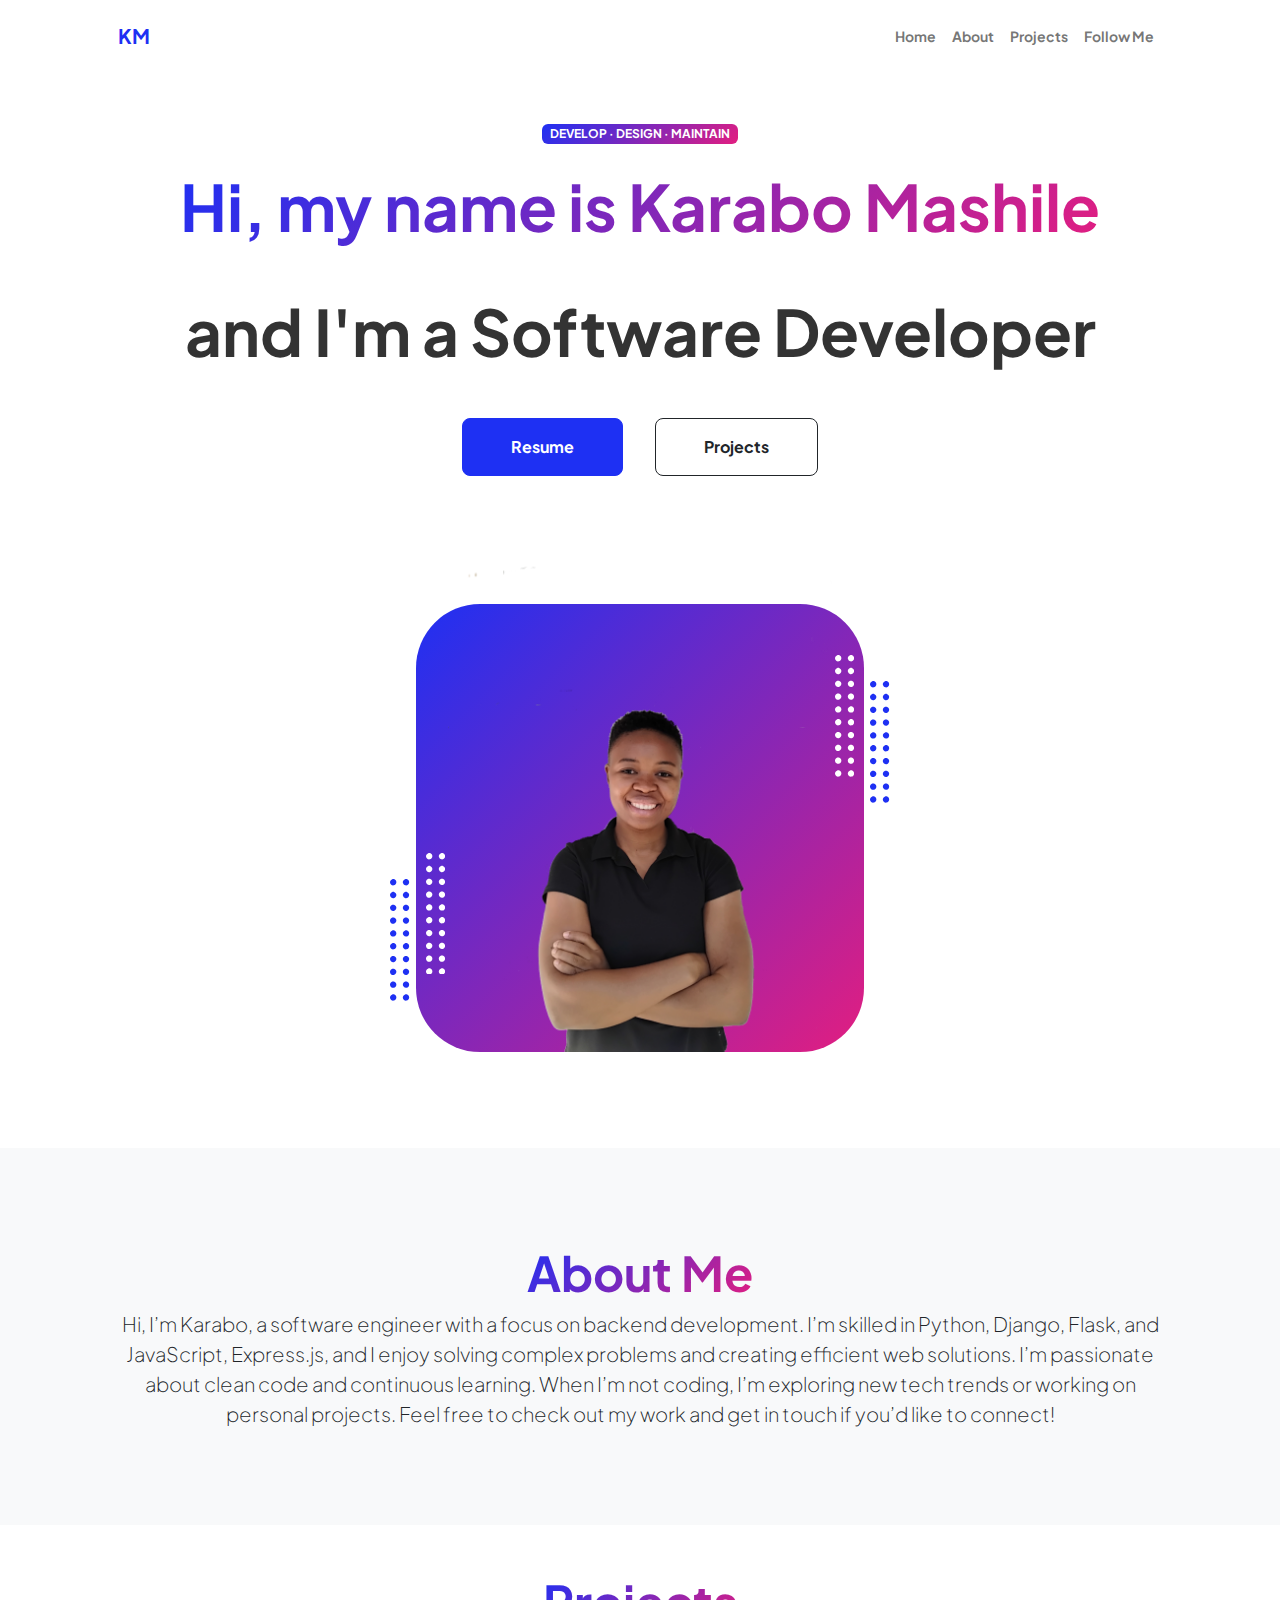
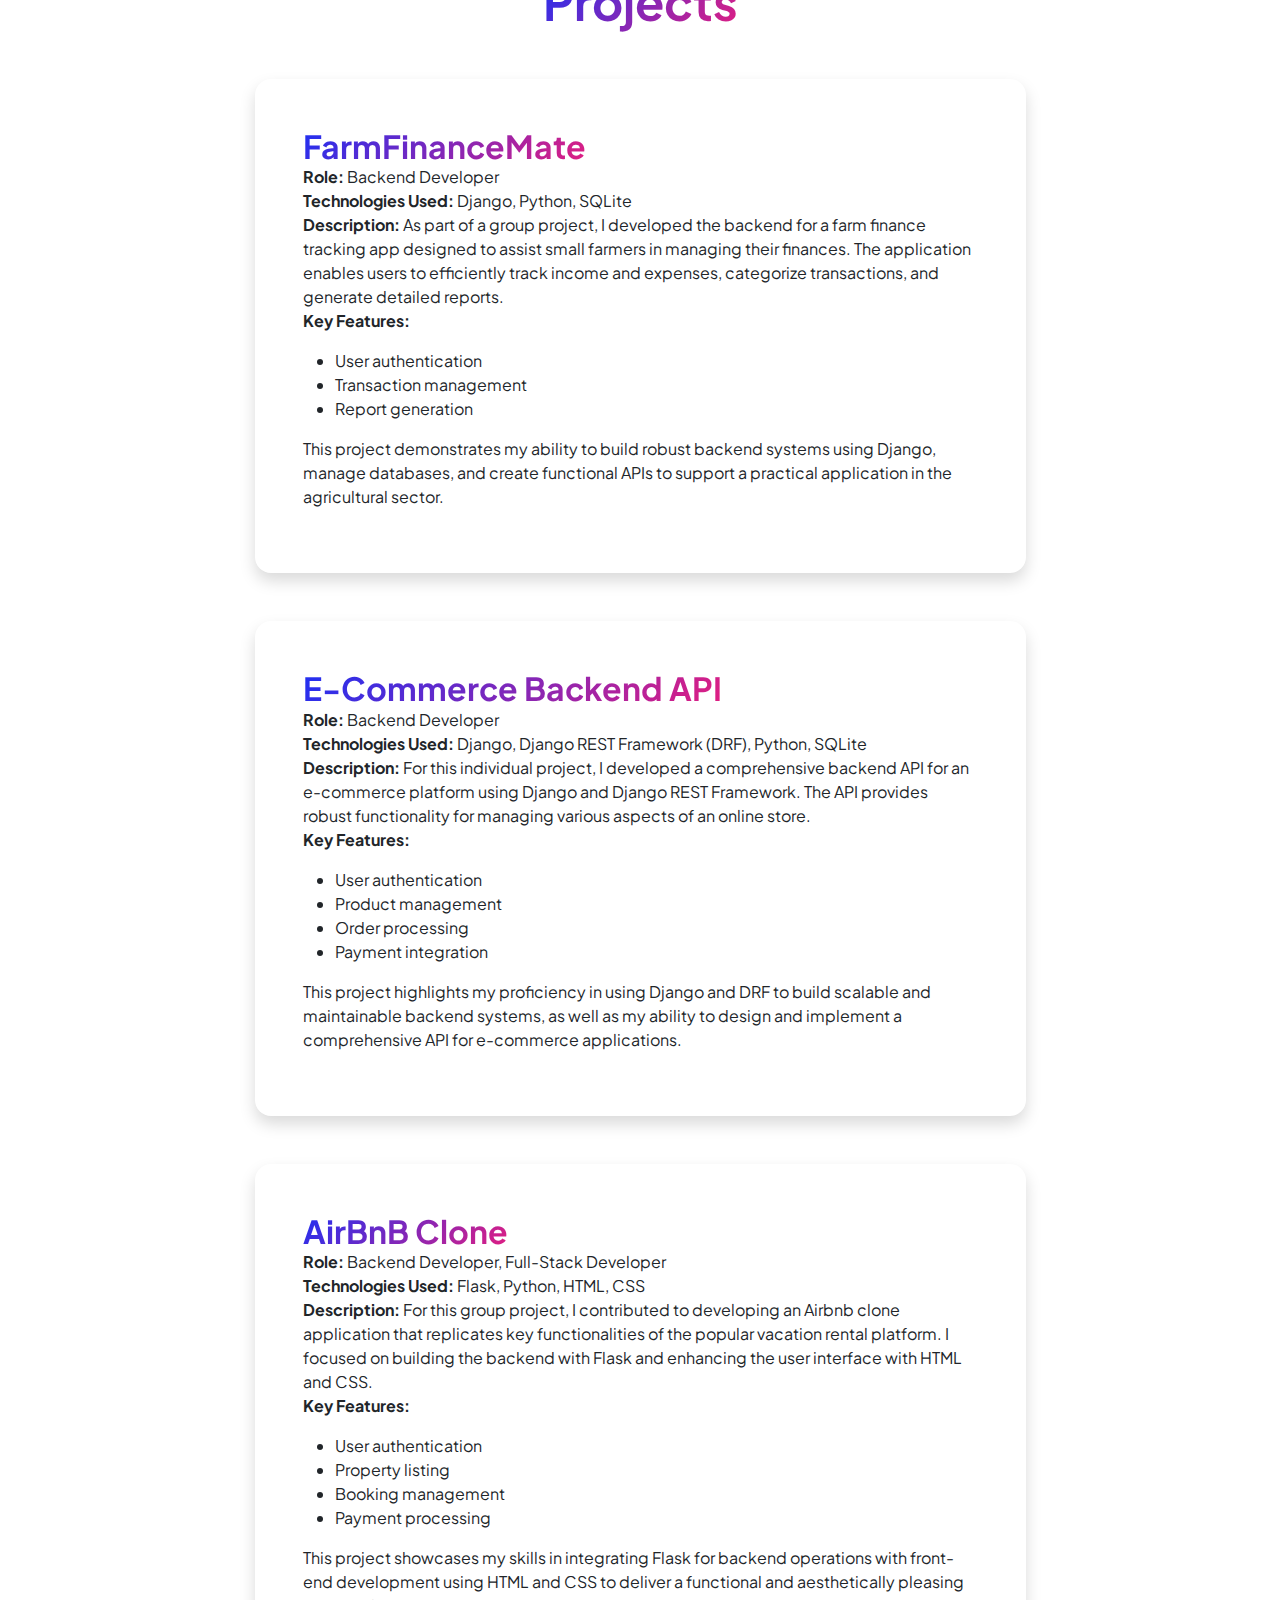
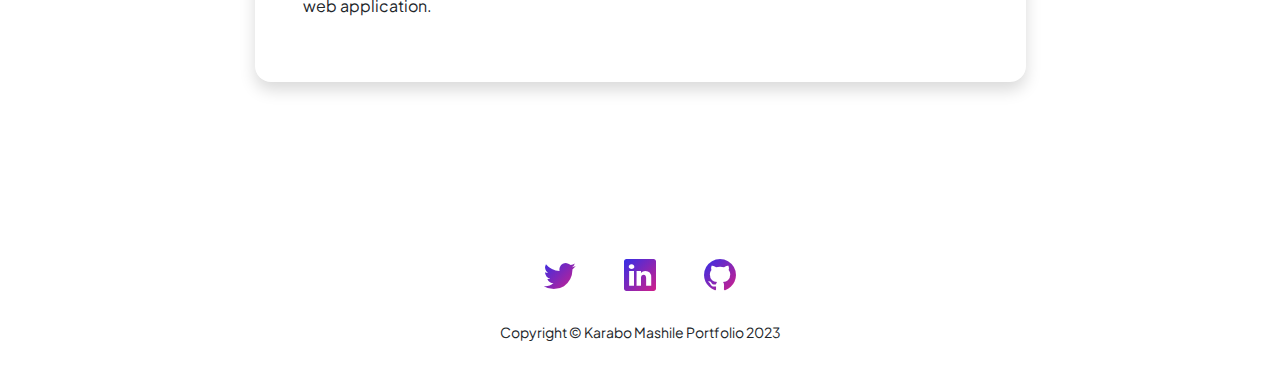
<file: index.html>
<!DOCTYPE html>
<html lang="en">
    <head>
        <meta charset="utf-8" />
        <meta name="viewport" content="width=device-width, initial-scale=1, shrink-to-fit=no" />
        <meta name="description" content="" />
        <meta name="author" content="" />
        <title>Karabo Mashile - Web & Software Developer</title>
        <!-- Favicon-->
        <!--link rel="icon" type="image/x-icon" href="assets/favicon.ico" /-->
        <!-- Custom Google font-->
        <link rel="preconnect" href="https://fonts.googleapis.com" />
        <link rel="preconnect" href="https://fonts.gstatic.com" crossorigin />
        <link href="https://fonts.googleapis.com/css2?family=Plus+Jakarta+Sans:wght@100;200;300;400;500;600;700;800;900&amp;display=swap" rel="stylesheet" />
        <!-- Bootstrap icons-->
        <link href="https://cdn.jsdelivr.net/npm/bootstrap-icons@1.8.1/font/bootstrap-icons.css" rel="stylesheet" />
        <!-- Core theme CSS (includes Bootstrap)-->
        <link href="css/styles.css" rel="stylesheet" />
    </head>
    <body class="d-flex flex-column h-100">
        <main class="flex-shrink-0">
            <!-- Navigation-->
            <nav class="navbar navbar-expand-lg navbar-light bg-white py-3">
                <div class="container px-5">
                    <a class="navbar-brand" href="index.html"><span class="fw-bolder text-primary">KM</span></a>
                    <button class="navbar-toggler" type="button" data-bs-toggle="collapse" data-bs-target="#navbarSupportedContent" aria-controls="navbarSupportedContent" aria-expanded="false" aria-label="Toggle navigation"><span class="navbar-toggler-icon"></span></button>
                    <div class="collapse navbar-collapse" id="navbarSupportedContent">
                        <ul class="navbar-nav ms-auto mb-2 mb-lg-0 small fw-bolder">
                            <li class="nav-item"><a class="nav-link" href="#home">Home</a></li>
                            <li class="nav-item"><a class="nav-link" href="#about">About</a></li>
                            <li class="nav-item"><a class="nav-link" href="#projects">Projects</a></li>
                            <li class="nav-item"><a class="nav-link" href="#social_links">Follow Me</a></li>
                        </ul>
                    </div>
                </div>
            </nav>

            <!-- Header-->
            <header class="py-5" id="home">
                <div class="container px-5 pb-5">
                    <div class="row gx-5 align-items-center">
                        <div class="col-xxl-5">
                            <!-- Header text content-->
                            <div class="text-center text-xxl-start">
                                <div class="badge bg-gradient-primary-to-secondary text-white mb-4"><div class="text-uppercase">Develop &middot; Design &middot; Maintain</div></div>
                                <h1 class="display-3 fw-bolder mb-5"><span class="text-gradient d-inline">Hi, my name is Karabo Mashile</span></h1>
                                <h2 class="display-3 fw-bolder mb-5" style="color: #333;">and I'm a Software Developer</h2>
                                <div class="d-grid gap-3 d-sm-flex justify-content-sm-center justify-content-xxl-start mb-3">
                                    <a class="btn btn-primary btn-lg px-5 py-3 me-sm-3 fs-6 fw-bolder" href="mashile_karabo_resume.pdf" target="_blank">Resume</a>
                                    <a class="btn btn-outline-dark btn-lg px-5 py-3 fs-6 fw-bolder" href="#projects">Projects</a>
                                </div>
                            </div>
                        </div>

                        <div class="col-xxl-7">
                            <!-- Header profile picture-->
                            <div class="d-flex justify-content-center mt-5 mt-xxl-0">
                                <div class="profile bg-gradient-primary-to-secondary">
                                    <!-- TIP: For best results, use a photo with a transparent background like the demo example below-->
                                    <!-- Watch a tutorial on how to do this on YouTube (link)-->
                                    <img class="profile-img" src="assets/profile.png" alt="..." />
                                    <div class="dots-1">
                                        <!-- SVG Dots-->
                                        <svg version="1.1" xmlns="http://www.w3.org/2000/svg" xmlns:xlink="http://www.w3.org/1999/xlink" x="0px" y="0px" viewBox="0 0 191.6 1215.4" style="enable-background: new 0 0 191.6 1215.4" xml:space="preserve">
                                            <g transform="translate(0.000000,1280.000000) scale(0.100000,-0.100000)">
                                                <path d="M227.7,12788.6c-105-35-200-141-222-248c-43-206,163-412,369-369c155,32,275,190,260,339c-11,105-90,213-190,262        C383.7,12801.6,289.7,12808.6,227.7,12788.6z"></path>
                                                <path d="M1507.7,12788.6c-151-50-253-216-222-362c25-119,136-230,254-255c194-41,395,142,375,339c-11,105-90,213-190,262        C1663.7,12801.6,1569.7,12808.6,1507.7,12788.6z"></path>
                                                <path d="M227.7,11508.6c-105-35-200-141-222-248c-43-206,163-412,369-369c155,32,275,190,260,339c-11,105-90,213-190,262        C383.7,11521.6,289.7,11528.6,227.7,11508.6z"></path>
                                                <path d="M1507.7,11508.6c-151-50-253-216-222-362c25-119,136-230,254-255c194-41,395,142,375,339c-11,105-90,213-190,262        C1663.7,11521.6,1569.7,11528.6,1507.7,11508.6z"></path>
                                                <path d="M227.7,10228.6c-105-35-200-141-222-248c-43-206,163-412,369-369c155,32,275,190,260,339c-11,105-90,213-190,262        C383.7,10241.6,289.7,10248.6,227.7,10228.6z"></path>
                                                <path d="M1507.7,10228.6c-105-35-200-141-222-248c-43-206,163-412,369-369c155,32,275,190,260,339c-11,105-90,213-190,262        C1663.7,10241.6,1569.7,10248.6,1507.7,10228.6z"></path>
                                                <path d="M227.7,8948.6c-105-35-200-141-222-248c-43-206,163-412,369-369c155,32,275,190,260,339c-11,105-90,213-190,262        C383.7,8961.6,289.7,8968.6,227.7,8948.6z"></path>
                                                <path d="M1507.7,8948.6c-105-35-200-141-222-248c-43-206,163-412,369-369c155,32,275,190,260,339c-11,105-90,213-190,262        C1663.7,8961.6,1569.7,8968.6,1507.7,8948.6z"></path>
                                                <path d="M227.7,7668.6c-105-35-200-141-222-248c-43-206,163-412,369-369c155,32,275,190,260,339c-11,105-90,213-190,262        C383.7,7681.6,289.7,7688.6,227.7,7668.6z"></path>
                                                <path d="M1507.7,7668.6c-105-35-200-141-222-248c-43-206,163-412,369-369c155,32,275,190,260,339c-11,105-90,213-190,262        C1663.7,7681.6,1569.7,7688.6,1507.7,7668.6z"></path>
                                                <path d="M227.7,6388.6c-105-35-200-141-222-248c-43-206,163-412,369-369c155,32,275,190,260,339c-11,105-90,213-190,262        C383.7,6401.6,289.7,6408.6,227.7,6388.6z"></path>
                                                <path d="M1507.7,6388.6c-105-35-200-141-222-248c-43-206,163-412,369-369c155,32,275,190,260,339c-11,105-90,213-190,262        C1663.7,6401.6,1569.7,6408.6,1507.7,6388.6z"></path>
                                                <path d="M227.7,5108.6c-105-35-200-141-222-248c-43-206,163-412,369-369c155,32,275,190,260,339c-11,105-90,213-190,262        C383.7,5121.6,289.7,5128.6,227.7,5108.6z"></path>
                                                <path d="M1507.7,5108.6c-105-35-200-141-222-248c-43-206,163-412,369-369c155,32,275,190,260,339c-11,105-90,213-190,262        C1663.7,5121.6,1569.7,5128.6,1507.7,5108.6z"></path>
                                                <path d="M227.7,3828.6c-105-35-200-141-222-248c-43-206,163-412,369-369c155,32,275,190,260,339c-11,105-90,213-190,262        C383.7,3841.6,289.7,3848.6,227.7,3828.6z"></path>
                                                <path d="M1507.7,3828.6c-105-35-200-141-222-248c-43-206,163-412,369-369c155,32,275,190,260,339c-11,105-90,213-190,262        C1663.7,3841.6,1569.7,3848.6,1507.7,3828.6z"></path>
                                                <path d="M227.7,2548.6c-105-35-200-141-222-248c-43-206,163-412,369-369c155,32,275,190,260,339c-11,105-90,213-190,262        C383.7,2561.6,289.7,2568.6,227.7,2548.6z"></path>
                                                <path d="M1507.7,2548.6c-105-35-200-141-222-248c-43-206,163-412,369-369c155,32,275,190,260,339c-11,105-90,213-190,262        C1663.7,2561.6,1569.7,2568.6,1507.7,2548.6z"></path>
                                                <path d="M227.7,1268.6c-105-35-200-141-222-248c-43-206,163-412,369-369c155,32,275,190,260,339c-11,105-90,213-190,262        C383.7,1281.6,289.7,1288.6,227.7,1268.6z"></path>
                                                <path d="M1507.7,1268.6c-105-35-200-141-222-248c-43-206,163-412,369-369c155,32,275,190,260,339c-11,105-90,213-190,262        C1663.7,1281.6,1569.7,1288.6,1507.7,1268.6z"></path>
                                            </g>
                                        </svg>
                                        <!-- END of SVG dots-->
                                    </div>
                                    <div class="dots-2">
                                        <!-- SVG Dots-->
                                        <svg version="1.1" xmlns="http://www.w3.org/2000/svg" xmlns:xlink="http://www.w3.org/1999/xlink" x="0px" y="0px" viewBox="0 0 191.6 1215.4" style="enable-background: new 0 0 191.6 1215.4" xml:space="preserve">
                                            <g transform="translate(0.000000,1280.000000) scale(0.100000,-0.100000)">
                                                <path d="M227.7,12788.6c-105-35-200-141-222-248c-43-206,163-412,369-369c155,32,275,190,260,339c-11,105-90,213-190,262        C383.7,12801.6,289.7,12808.6,227.7,12788.6z"></path>
                                                <path d="M1507.7,12788.6c-151-50-253-216-222-362c25-119,136-230,254-255c194-41,395,142,375,339c-11,105-90,213-190,262        C1663.7,12801.6,1569.7,12808.6,1507.7,12788.6z"></path>
                                                <path d="M227.7,11508.6c-105-35-200-141-222-248c-43-206,163-412,369-369c155,32,275,190,260,339c-11,105-90,213-190,262        C383.7,11521.6,289.7,11528.6,227.7,11508.6z"></path>
                                                <path d="M1507.7,11508.6c-151-50-253-216-222-362c25-119,136-230,254-255c194-41,395,142,375,339c-11,105-90,213-190,262        C1663.7,11521.6,1569.7,11528.6,1507.7,11508.6z"></path>
                                                <path d="M227.7,10228.6c-105-35-200-141-222-248c-43-206,163-412,369-369c155,32,275,190,260,339c-11,105-90,213-190,262        C383.7,10241.6,289.7,10248.6,227.7,10228.6z"></path>
                                                <path d="M1507.7,10228.6c-105-35-200-141-222-248c-43-206,163-412,369-369c155,32,275,190,260,339c-11,105-90,213-190,262        C1663.7,10241.6,1569.7,10248.6,1507.7,10228.6z"></path>
                                                <path d="M227.7,8948.6c-105-35-200-141-222-248c-43-206,163-412,369-369c155,32,275,190,260,339c-11,105-90,213-190,262        C383.7,8961.6,289.7,8968.6,227.7,8948.6z"></path>
                                                <path d="M1507.7,8948.6c-105-35-200-141-222-248c-43-206,163-412,369-369c155,32,275,190,260,339c-11,105-90,213-190,262        C1663.7,8961.6,1569.7,8968.6,1507.7,8948.6z"></path>
                                                <path d="M227.7,7668.6c-105-35-200-141-222-248c-43-206,163-412,369-369c155,32,275,190,260,339c-11,105-90,213-190,262        C383.7,7681.6,289.7,7688.6,227.7,7668.6z"></path>
                                                <path d="M1507.7,7668.6c-105-35-200-141-222-248c-43-206,163-412,369-369c155,32,275,190,260,339c-11,105-90,213-190,262        C1663.7,7681.6,1569.7,7688.6,1507.7,7668.6z"></path>
                                                <path d="M227.7,6388.6c-105-35-200-141-222-248c-43-206,163-412,369-369c155,32,275,190,260,339c-11,105-90,213-190,262        C383.7,6401.6,289.7,6408.6,227.7,6388.6z"></path>
                                                <path d="M1507.7,6388.6c-105-35-200-141-222-248c-43-206,163-412,369-369c155,32,275,190,260,339c-11,105-90,213-190,262        C1663.7,6401.6,1569.7,6408.6,1507.7,6388.6z"></path>
                                                <path d="M227.7,5108.6c-105-35-200-141-222-248c-43-206,163-412,369-369c155,32,275,190,260,339c-11,105-90,213-190,262        C383.7,5121.6,289.7,5128.6,227.7,5108.6z"></path>
                                                <path d="M1507.7,5108.6c-105-35-200-141-222-248c-43-206,163-412,369-369c155,32,275,190,260,339c-11,105-90,213-190,262        C1663.7,5121.6,1569.7,5128.6,1507.7,5108.6z"></path>
                                                <path d="M227.7,3828.6c-105-35-200-141-222-248c-43-206,163-412,369-369c155,32,275,190,260,339c-11,105-90,213-190,262        C383.7,3841.6,289.7,3848.6,227.7,3828.6z"></path>
                                                <path d="M1507.7,3828.6c-105-35-200-141-222-248c-43-206,163-412,369-369c155,32,275,190,260,339c-11,105-90,213-190,262        C1663.7,3841.6,1569.7,3848.6,1507.7,3828.6z"></path>
                                                <path d="M227.7,2548.6c-105-35-200-141-222-248c-43-206,163-412,369-369c155,32,275,190,260,339c-11,105-90,213-190,262        C383.7,2561.6,289.7,2568.6,227.7,2548.6z"></path>
                                                <path d="M1507.7,2548.6c-105-35-200-141-222-248c-43-206,163-412,369-369c155,32,275,190,260,339c-11,105-90,213-190,262        C1663.7,2561.6,1569.7,2568.6,1507.7,2548.6z"></path>
                                                <path d="M227.7,1268.6c-105-35-200-141-222-248c-43-206,163-412,369-369c155,32,275,190,260,339c-11,105-90,213-190,262        C383.7,1281.6,289.7,1288.6,227.7,1268.6z"></path>
                                                <path d="M1507.7,1268.6c-105-35-200-141-222-248c-43-206,163-412,369-369c155,32,275,190,260,339c-11,105-90,213-190,262        C1663.7,1281.6,1569.7,1288.6,1507.7,1268.6z"></path>
                                            </g>
                                        </svg>
                                        <!-- END of SVG dots-->
                                    </div>
                                    <div class="dots-3">
                                        <!-- SVG Dots-->
                                        <svg version="1.1" xmlns="http://www.w3.org/2000/svg" xmlns:xlink="http://www.w3.org/1999/xlink" x="0px" y="0px" viewBox="0 0 191.6 1215.4" style="enable-background: new 0 0 191.6 1215.4" xml:space="preserve">
                                            <g transform="translate(0.000000,1280.000000) scale(0.100000,-0.100000)">
                                                <path d="M227.7,12788.6c-105-35-200-141-222-248c-43-206,163-412,369-369c155,32,275,190,260,339c-11,105-90,213-190,262        C383.7,12801.6,289.7,12808.6,227.7,12788.6z"></path>
                                                <path d="M1507.7,12788.6c-151-50-253-216-222-362c25-119,136-230,254-255c194-41,395,142,375,339c-11,105-90,213-190,262        C1663.7,12801.6,1569.7,12808.6,1507.7,12788.6z"></path>
                                                <path d="M227.7,11508.6c-105-35-200-141-222-248c-43-206,163-412,369-369c155,32,275,190,260,339c-11,105-90,213-190,262        C383.7,11521.6,289.7,11528.6,227.7,11508.6z"></path>
                                                <path d="M1507.7,11508.6c-151-50-253-216-222-362c25-119,136-230,254-255c194-41,395,142,375,339c-11,105-90,213-190,262        C1663.7,11521.6,1569.7,11528.6,1507.7,11508.6z"></path>
                                                <path d="M227.7,10228.6c-105-35-200-141-222-248c-43-206,163-412,369-369c155,32,275,190,260,339c-11,105-90,213-190,262        C383.7,10241.6,289.7,10248.6,227.7,10228.6z"></path>
                                                <path d="M1507.7,10228.6c-105-35-200-141-222-248c-43-206,163-412,369-369c155,32,275,190,260,339c-11,105-90,213-190,262        C1663.7,10241.6,1569.7,10248.6,1507.7,10228.6z"></path>
                                                <path d="M227.7,8948.6c-105-35-200-141-222-248c-43-206,163-412,369-369c155,32,275,190,260,339c-11,105-90,213-190,262        C383.7,8961.6,289.7,8968.6,227.7,8948.6z"></path>
                                                <path d="M1507.7,8948.6c-105-35-200-141-222-248c-43-206,163-412,369-369c155,32,275,190,260,339c-11,105-90,213-190,262        C1663.7,8961.6,1569.7,8968.6,1507.7,8948.6z"></path>
                                                <path d="M227.7,7668.6c-105-35-200-141-222-248c-43-206,163-412,369-369c155,32,275,190,260,339c-11,105-90,213-190,262        C383.7,7681.6,289.7,7688.6,227.7,7668.6z"></path>
                                                <path d="M1507.7,7668.6c-105-35-200-141-222-248c-43-206,163-412,369-369c155,32,275,190,260,339c-11,105-90,213-190,262        C1663.7,7681.6,1569.7,7688.6,1507.7,7668.6z"></path>
                                                <path d="M227.7,6388.6c-105-35-200-141-222-248c-43-206,163-412,369-369c155,32,275,190,260,339c-11,105-90,213-190,262        C383.7,6401.6,289.7,6408.6,227.7,6388.6z"></path>
                                                <path d="M1507.7,6388.6c-105-35-200-141-222-248c-43-206,163-412,369-369c155,32,275,190,260,339c-11,105-90,213-190,262        C1663.7,6401.6,1569.7,6408.6,1507.7,6388.6z"></path>
                                                <path d="M227.7,5108.6c-105-35-200-141-222-248c-43-206,163-412,369-369c155,32,275,190,260,339c-11,105-90,213-190,262        C383.7,5121.6,289.7,5128.6,227.7,5108.6z"></path>
                                                <path d="M1507.7,5108.6c-105-35-200-141-222-248c-43-206,163-412,369-369c155,32,275,190,260,339c-11,105-90,213-190,262        C1663.7,5121.6,1569.7,5128.6,1507.7,5108.6z"></path>
                                                <path d="M227.7,3828.6c-105-35-200-141-222-248c-43-206,163-412,369-369c155,32,275,190,260,339c-11,105-90,213-190,262        C383.7,3841.6,289.7,3848.6,227.7,3828.6z"></path>
                                                <path d="M1507.7,3828.6c-105-35-200-141-222-248c-43-206,163-412,369-369c155,32,275,190,260,339c-11,105-90,213-190,262        C1663.7,3841.6,1569.7,3848.6,1507.7,3828.6z"></path>
                                                <path d="M227.7,2548.6c-105-35-200-141-222-248c-43-206,163-412,369-369c155,32,275,190,260,339c-11,105-90,213-190,262        C383.7,2561.6,289.7,2568.6,227.7,2548.6z"></path>
                                                <path d="M1507.7,2548.6c-105-35-200-141-222-248c-43-206,163-412,369-369c155,32,275,190,260,339c-11,105-90,213-190,262        C1663.7,2561.6,1569.7,2568.6,1507.7,2548.6z"></path>
                                                <path d="M227.7,1268.6c-105-35-200-141-222-248c-43-206,163-412,369-369c155,32,275,190,260,339c-11,105-90,213-190,262        C383.7,1281.6,289.7,1288.6,227.7,1268.6z"></path>
                                                <path d="M1507.7,1268.6c-105-35-200-141-222-248c-43-206,163-412,369-369c155,32,275,190,260,339c-11,105-90,213-190,262        C1663.7,1281.6,1569.7,1288.6,1507.7,1268.6z"></path>
                                            </g>
                                        </svg>
                                        <!-- END of SVG dots-->
                                    </div>
                                    <div class="dots-4">
                                        <!-- SVG Dots-->
                                        <svg version="1.1" xmlns="http://www.w3.org/2000/svg" xmlns:xlink="http://www.w3.org/1999/xlink" x="0px" y="0px" viewBox="0 0 191.6 1215.4" style="enable-background: new 0 0 191.6 1215.4" xml:space="preserve">
                                            <g transform="translate(0.000000,1280.000000) scale(0.100000,-0.100000)">
                                                <path d="M227.7,12788.6c-105-35-200-141-222-248c-43-206,163-412,369-369c155,32,275,190,260,339c-11,105-90,213-190,262        C383.7,12801.6,289.7,12808.6,227.7,12788.6z"></path>
                                                <path d="M1507.7,12788.6c-151-50-253-216-222-362c25-119,136-230,254-255c194-41,395,142,375,339c-11,105-90,213-190,262        C1663.7,12801.6,1569.7,12808.6,1507.7,12788.6z"></path>
                                                <path d="M227.7,11508.6c-105-35-200-141-222-248c-43-206,163-412,369-369c155,32,275,190,260,339c-11,105-90,213-190,262        C383.7,11521.6,289.7,11528.6,227.7,11508.6z"></path>
                                                <path d="M1507.7,11508.6c-151-50-253-216-222-362c25-119,136-230,254-255c194-41,395,142,375,339c-11,105-90,213-190,262        C1663.7,11521.6,1569.7,11528.6,1507.7,11508.6z"></path>
                                                <path d="M227.7,10228.6c-105-35-200-141-222-248c-43-206,163-412,369-369c155,32,275,190,260,339c-11,105-90,213-190,262        C383.7,10241.6,289.7,10248.6,227.7,10228.6z"></path>
                                                <path d="M1507.7,10228.6c-105-35-200-141-222-248c-43-206,163-412,369-369c155,32,275,190,260,339c-11,105-90,213-190,262        C1663.7,10241.6,1569.7,10248.6,1507.7,10228.6z"></path>
                                                <path d="M227.7,8948.6c-105-35-200-141-222-248c-43-206,163-412,369-369c155,32,275,190,260,339c-11,105-90,213-190,262        C383.7,8961.6,289.7,8968.6,227.7,8948.6z"></path>
                                                <path d="M1507.7,8948.6c-105-35-200-141-222-248c-43-206,163-412,369-369c155,32,275,190,260,339c-11,105-90,213-190,262        C1663.7,8961.6,1569.7,8968.6,1507.7,8948.6z"></path>
                                                <path d="M227.7,7668.6c-105-35-200-141-222-248c-43-206,163-412,369-369c155,32,275,190,260,339c-11,105-90,213-190,262        C383.7,7681.6,289.7,7688.6,227.7,7668.6z"></path>
                                                <path d="M1507.7,7668.6c-105-35-200-141-222-248c-43-206,163-412,369-369c155,32,275,190,260,339c-11,105-90,213-190,262        C1663.7,7681.6,1569.7,7688.6,1507.7,7668.6z"></path>
                                                <path d="M227.7,6388.6c-105-35-200-141-222-248c-43-206,163-412,369-369c155,32,275,190,260,339c-11,105-90,213-190,262        C383.7,6401.6,289.7,6408.6,227.7,6388.6z"></path>
                                                <path d="M1507.7,6388.6c-105-35-200-141-222-248c-43-206,163-412,369-369c155,32,275,190,260,339c-11,105-90,213-190,262        C1663.7,6401.6,1569.7,6408.6,1507.7,6388.6z"></path>
                                                <path d="M227.7,5108.6c-105-35-200-141-222-248c-43-206,163-412,369-369c155,32,275,190,260,339c-11,105-90,213-190,262        C383.7,5121.6,289.7,5128.6,227.7,5108.6z"></path>
                                                <path d="M1507.7,5108.6c-105-35-200-141-222-248c-43-206,163-412,369-369c155,32,275,190,260,339c-11,105-90,213-190,262        C1663.7,5121.6,1569.7,5128.6,1507.7,5108.6z"></path>
                                                <path d="M227.7,3828.6c-105-35-200-141-222-248c-43-206,163-412,369-369c155,32,275,190,260,339c-11,105-90,213-190,262        C383.7,3841.6,289.7,3848.6,227.7,3828.6z"></path>
                                                <path d="M1507.7,3828.6c-105-35-200-141-222-248c-43-206,163-412,369-369c155,32,275,190,260,339c-11,105-90,213-190,262        C1663.7,3841.6,1569.7,3848.6,1507.7,3828.6z"></path>
                                                <path d="M227.7,2548.6c-105-35-200-141-222-248c-43-206,163-412,369-369c155,32,275,190,260,339c-11,105-90,213-190,262        C383.7,2561.6,289.7,2568.6,227.7,2548.6z"></path>
                                                <path d="M1507.7,2548.6c-105-35-200-141-222-248c-43-206,163-412,369-369c155,32,275,190,260,339c-11,105-90,213-190,262        C1663.7,2561.6,1569.7,2568.6,1507.7,2548.6z"></path>
                                                <path d="M227.7,1268.6c-105-35-200-141-222-248c-43-206,163-412,369-369c155,32,275,190,260,339c-11,105-90,213-190,262        C383.7,1281.6,289.7,1288.6,227.7,1268.6z"></path>
                                                <path d="M1507.7,1268.6c-105-35-200-141-222-248c-43-206,163-412,369-369c155,32,275,190,260,339c-11,105-90,213-190,262        C1663.7,1281.6,1569.7,1288.6,1507.7,1268.6z"></path>
                                            </g>
                                        </svg>
                                        <!-- END of SVG dots-->
                                    </div>
                                </div>
                            </div>
                        </div>
                    </div>
                </div>
            </header>

            <!-- About Section-->
            <section class="bg-light py-5" id="about">
                <div class="container px-5">
                    <div class="row gx-5 justify-content-center">
                        <div class="col-xxl-8">
                            <div class="text-center my-5">
                                <h2 class="display-5 fw-bolder"><span class="text-gradient d-inline">About Me</span></h2>
                                <p class="lead fw-light mb-4">
                                    Hi, I’m Karabo, a software engineer with a focus on backend development.
                                    I’m skilled in Python, Django, Flask, and JavaScript, Express.js,
                                    and I enjoy solving complex problems and creating efficient web solutions.

                                    I’m passionate about clean code and continuous learning.
                                    When I’m not coding, I’m exploring new tech trends or working on personal projects.
                                    Feel free to check out my work and get in touch if you’d like to connect!
                                </p>

                            </div>
                        </div>
                    </div>
                </div>
            </section>

            <!-- Projects Section-->
            <section class="py-5" id="projects">
                <div class="container px-5 mb-5">
                    <div class="text-center mb-5">
                        <h1 class="display-5 fw-bolder mb-0"><span class="text-gradient d-inline">Projects</span></h1>
                    </div>
                    <div class="row gx-5 justify-content-center">
                        <div class="col-lg-11 col-xl-9 col-xxl-8">
                            <!-- Project Card 1-->
                            <div class="card overflow-hidden shadow rounded-4 border-0 mb-5">
                                <div class="card-body p-0">
                                    <a href="https://github.com/Kb-Mash/FarmFinanceMate" target="_blank" class="project-link">
                                        <div class="d-flex align-items-center">
                                            <div class="p-5">
                                                <h2 class="custom-title fw-bolder mb-0"><span class="text-gradient d-inline">FarmFinanceMate</h2>
                                                <p>
                                                    <strong>Role:</strong> Backend Developer<br>
                                                    <strong>Technologies Used:</strong> Django, Python, SQLite<br>
                                                    <strong>Description:</strong> As part of a group project, I developed the backend for a farm finance tracking app designed to assist small farmers in managing their finances. The application enables users to efficiently track income and expenses, categorize transactions, and generate detailed reports.<br>
                                                    <strong>Key Features:</strong>
                                                    <ul>
                                                        <li>User authentication</li>
                                                        <li>Transaction management</li>
                                                        <li>Report generation</li>
                                                    </ul>
                                                    This project demonstrates my ability to build robust backend systems using Django, manage databases, and create functional APIs to support a practical application in the agricultural sector.
                                                </p>

                                            </div>
                                        </div>
                                    </a>
                                </div>
                            </div>
                            <!-- Project Card 2-->
                            <div class="card overflow-hidden shadow rounded-4 border-0 mb-5">
                                <div class="card-body p-0">
                                    <a href="https://github.com/Kb-Mash/ECommerce_Backend_API" target="_blank" class="project-link">
                                        <div class="d-flex align-items-center">
                                            <div class="p-5">
                                                <h2 class="custom-title fw-bolder mb-0"><span class="text-gradient d-inline">E-Commerce Backend API</h2>
                                                <p>
                                                    <strong>Role:</strong> Backend Developer<br>
                                                    <strong>Technologies Used:</strong> Django, Django REST Framework (DRF), Python, SQLite<br>
                                                    <strong>Description:</strong> For this individual project, I developed a comprehensive backend API for an e-commerce platform using Django and Django REST Framework. The API provides robust functionality for managing various aspects of an online store.<br>
                                                    <strong>Key Features:</strong>
                                                    <ul>
                                                        <li>User authentication</li>
                                                        <li>Product management</li>
                                                        <li>Order processing</li>
                                                        <li>Payment integration</li>
                                                    </ul>
                                                    This project highlights my proficiency in using Django and DRF to build scalable and maintainable backend systems, as well as my ability to design and implement a comprehensive API for e-commerce applications.
                                                </p>

                                            </div>
                                        </div>
                                    </a>
                                </div>
                            </div>
                            <!-- Project Card 3-->
                            <div class="card overflow-hidden shadow rounded-4 border-0 mb-5">
                                <div class="card-body p-0">
                                    <a href="https://github.com/Kb-Mash/AirBnB_clone_v4" target="_blank" class="project-link">
                                        <div class="d-flex align-items-center">
                                            <div class="p-5">
                                                <h2 class="custom-title fw-bolder mb-0"><span class="text-gradient d-inline">AirBnB Clone</h2>
                                                <p>
                                                    <strong>Role:</strong> Backend Developer, Full-Stack Developer<br>
                                                    <strong>Technologies Used:</strong> Flask, Python, HTML, CSS<br>
                                                    <strong>Description:</strong> For this group project, I contributed to developing an Airbnb clone application that replicates key functionalities of the popular vacation rental platform. I focused on building the backend with Flask and enhancing the user interface with HTML and CSS.<br>
                                                    <strong>Key Features:</strong>
                                                    <ul>
                                                        <li>User authentication</li>
                                                        <li>Property listing</li>
                                                        <li>Booking management</li>
                                                        <li>Payment processing</li>
                                                    </ul>
                                                    This project showcases my skills in integrating Flask for backend operations with front-end development using HTML and CSS to deliver a functional and aesthetically pleasing web application.
                                                </p>
                                            </div>
                                        </div>
                                    </a>
                                </div>
                            </div>
                        </div>
                    </div>
                </div>
            </section>
        </main>

        <!-- Footer-->
        <footer class="bg-white py-4 mt-auto" id="social_links">
            <div class="d-flex justify-content-center fs-2 gap-5">
                <a class="text-gradient" href="https://twitter.com/KaraboMashile10" target="_blank"><i class="bi bi-twitter"></i></a>
                <a class="text-gradient" href="https://www.linkedin.com/in/karabo-k-mashile/" target="_blank"><i class="bi bi-linkedin"></i></a>
                <a class="text-gradient" href="https://github.com/Kb-Mash" target="_blank"><i class="bi bi-github"></i></a>
            </div>
            <div class="container px-5 mt-4">
                <div class="row align-items-center justify-content-center">
                    <div class="col-auto">
                        <div class="small m-0 text-center">Copyright &copy; Karabo Mashile Portfolio 2023</div>
                    </div>
                </div>
            </div>
        </footer>
        <!-- Bootstrap core JS-->
        <script src="https://cdn.jsdelivr.net/npm/bootstrap@5.2.3/dist/js/bootstrap.bundle.min.js"></script>
        <!-- Core theme JS-->
        <script src="js/scripts.js"></script>
    </body>
</html>
</file>
